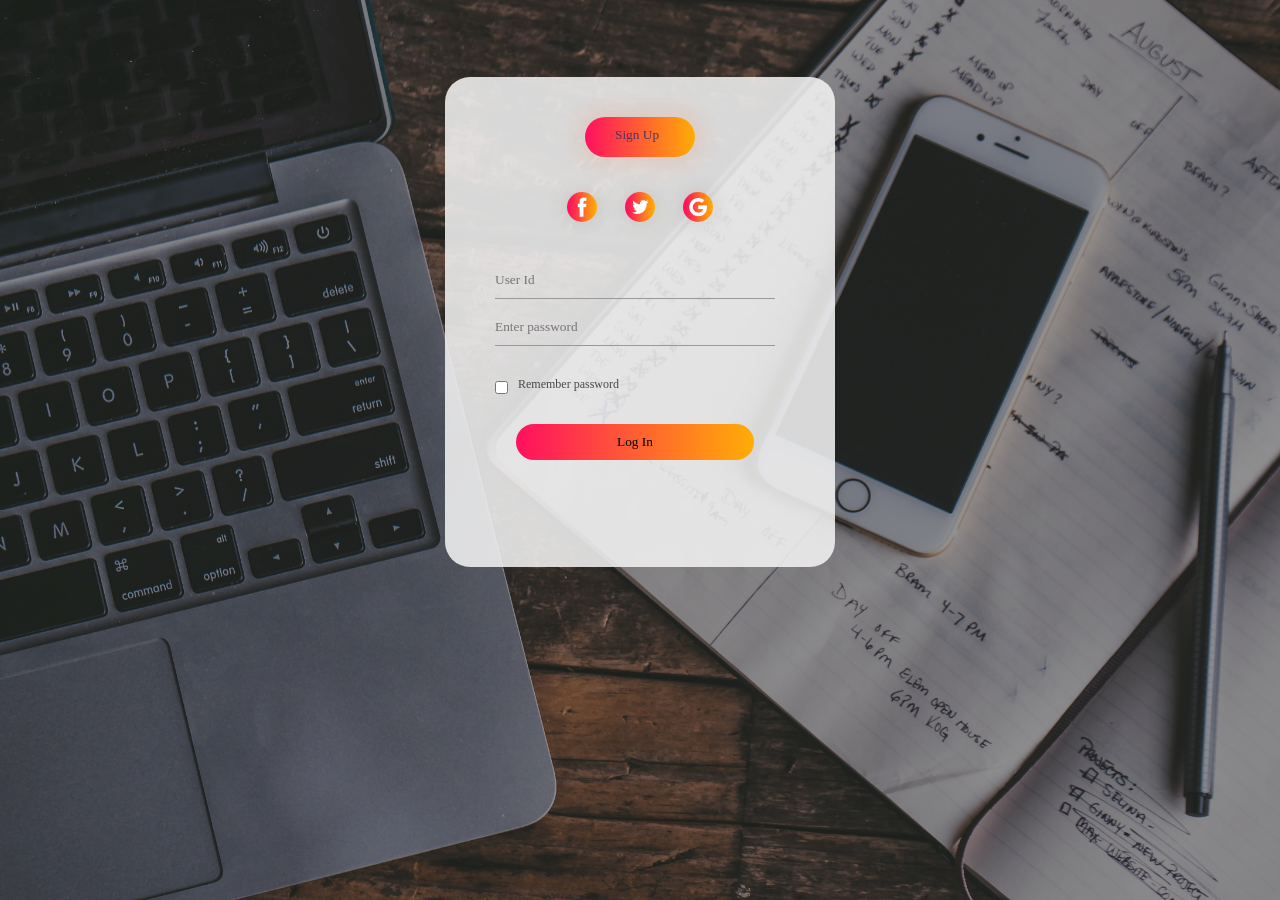
<file: Login Page/index.html>
<!DOCTYPE html>

<head>
    <title>Login !</title>
    <link rel="stylesheet" href="style.css">
</head>

<body>
    <div class="hero">
        <div class="form-box">
            <div class="button-box">
                <div id="btn">
                    <button type="button" class="toggle-btn"><a href="register.html">Sign Up</a></button>
                </div>
            </div>
            <div class="social-icons">
                <a href="https://www.facebook.com"><img src="images/fb.png"></a>
                <a href="https://www.twitter.com"><img src="images/tw.png"></a>
                <a href="https://www.google.com"><img src="images/gp.png"></a>
            </div>
            <form id="login" class="input-group">
                <input type="text" class="input-field" placeholder="User Id" required>
                <input type="password" class="input-field" placeholder="Enter password" required>
                <input type="checkbox" class="check-box"><span>Remember password</span>
                <button type="submit" class="submit-btn">Log In</button>
            </form>
        </div>
    </div>
</body>

</html>
</file>
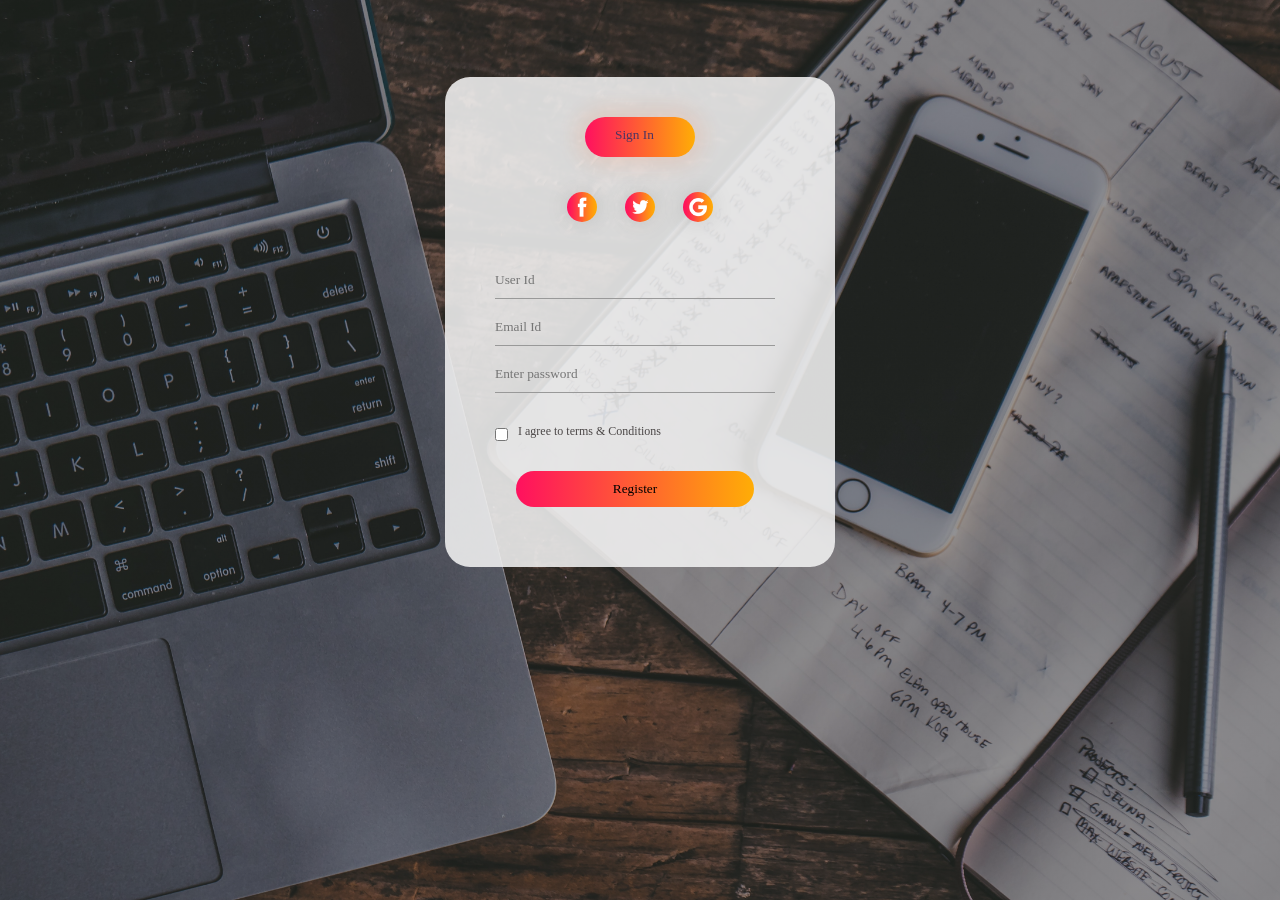
<file: Login Page/register.html>
<!DOCTYPE html>

<head>
    <title>Login !</title>
    <link rel="stylesheet" href="style.css">
</head>

<body>
    <div class="hero">
        <div class="form-box">
            <div class="button-box">
                <div id="btn">
                    <button type="button" class="toggle-btn"><a href="index.html">Sign In</a></button>
                </div>
            </div>
            <div class="social-icons">
                <a href="https://www.facebook.com"><img src="images/fb.png"></a>
                <a href="https://www.twitter.com"><img src="images/tw.png"></a>
                <a href="https://www.google.com"><img src="images/gp.png"></a>
            </div>
            <form id="login" class="input-group">
                <input type="text" class="input-field" placeholder="User Id" required>
                <input type="email" class="input-field" placeholder="Email Id" required>
                <input type="password" class="input-field" placeholder="Enter password" required>
                <input type="checkbox" class="check-box"><span>I agree to terms & Conditions</span>
                <button type="submit" class="submit-btn">Register</button>
            </form>
        </div>
    </div>
</body>

</html>
</file>
<file: Login Page/style.css>
* {
  margin: 0;
  padding: 0;
  font-family: cursive;
}

.hero {
  height: 100%;
  width: 100%;
  background-image: linear-gradient(rgba(0, 0, 0, 0.4), rgba(0, 0, 0, 0.4)),
    url(images/banner.jpg);
  background-position: center;
  background-size: cover;
  position: absolute;
}

.form-box {
  width: 380px;
  height: 480px;
  position: relative;
  margin: 6% auto;
  background: #f3f3f3de;
  padding: 5px;
  border-radius: 25px;
  overflow: hidden;
}

.button-box {
  width: 110px;
  height: 40px;
  margin: 35px auto;
  position: relative;
  box-shadow: 0 0 20px 9px #ff61241f;
  border-radius: 30px;
}

.toggle-btn {
  padding: 10px 30px;
  cursor: pointer;
  background: transparent;
  border: 0;
  outline: none;
  position: relative;
}

.toogle-btn:hover {
  background: -webkit-linear-gradient(left, #ffad06, #ff105f);
}

#btn {
  top: 0;
  left: 0;
  position: absolute;
  width: 110px;
  height: 100%;
  background: linear-gradient(to right, #ff105f, #ffad06);
  border-radius: 30px;
  transition: 0.5s;
}

#btn a {
  text-decoration: none;
  color: rgb(77, 52, 97);
}

.social-icons {
  margin: 30px auto;
  text-align: center;
}
.social-icons img {
  width: 30px;
  margin: 0 12px;
  box-shadow: 0 0 20px 0 #7f7f7f3d;
  cursor: pointer;
  border-radius: 50%;
}
.social-icons img:hover {
  -webkit-filter: grayscale(100%);
}

.input-group {
  top: 180px;
  position: absolute;
  width: 280px;
  transition: 0.5s;
}
.input-field {
  width: 100%;
  padding: 10px 0;
  margin: 5px 0;
  border-left: 0;
  border-top: 0;
  border-right: 0;
  border-bottom: 1px solid #999;
  outline: none;
  background: transparent;
}
.submit-btn {
  width: 85%;
  padding: 10px 30px;
  cursor: pointer;
  display: block;
  margin: auto;
  background: linear-gradient(to right, #ff105f, #ffad06);
  border: 0;
  outline: none;
  border-radius: 30px;
}
.submit-btn:hover {
  background: -webkit-linear-gradient(left, #ffad06, #ff105f);
}
.check-box {
  margin: 30px 10px 30px 0;
}
span {
  color: rgb(75, 71, 71);
  font-size: 12px;
  bottom: 68px;
  position: absolute;
}

#login {
  left: 50px;
}
#register {
  left: 450px;
}

.newuser {
  padding-left: 150px;
}
</file>
